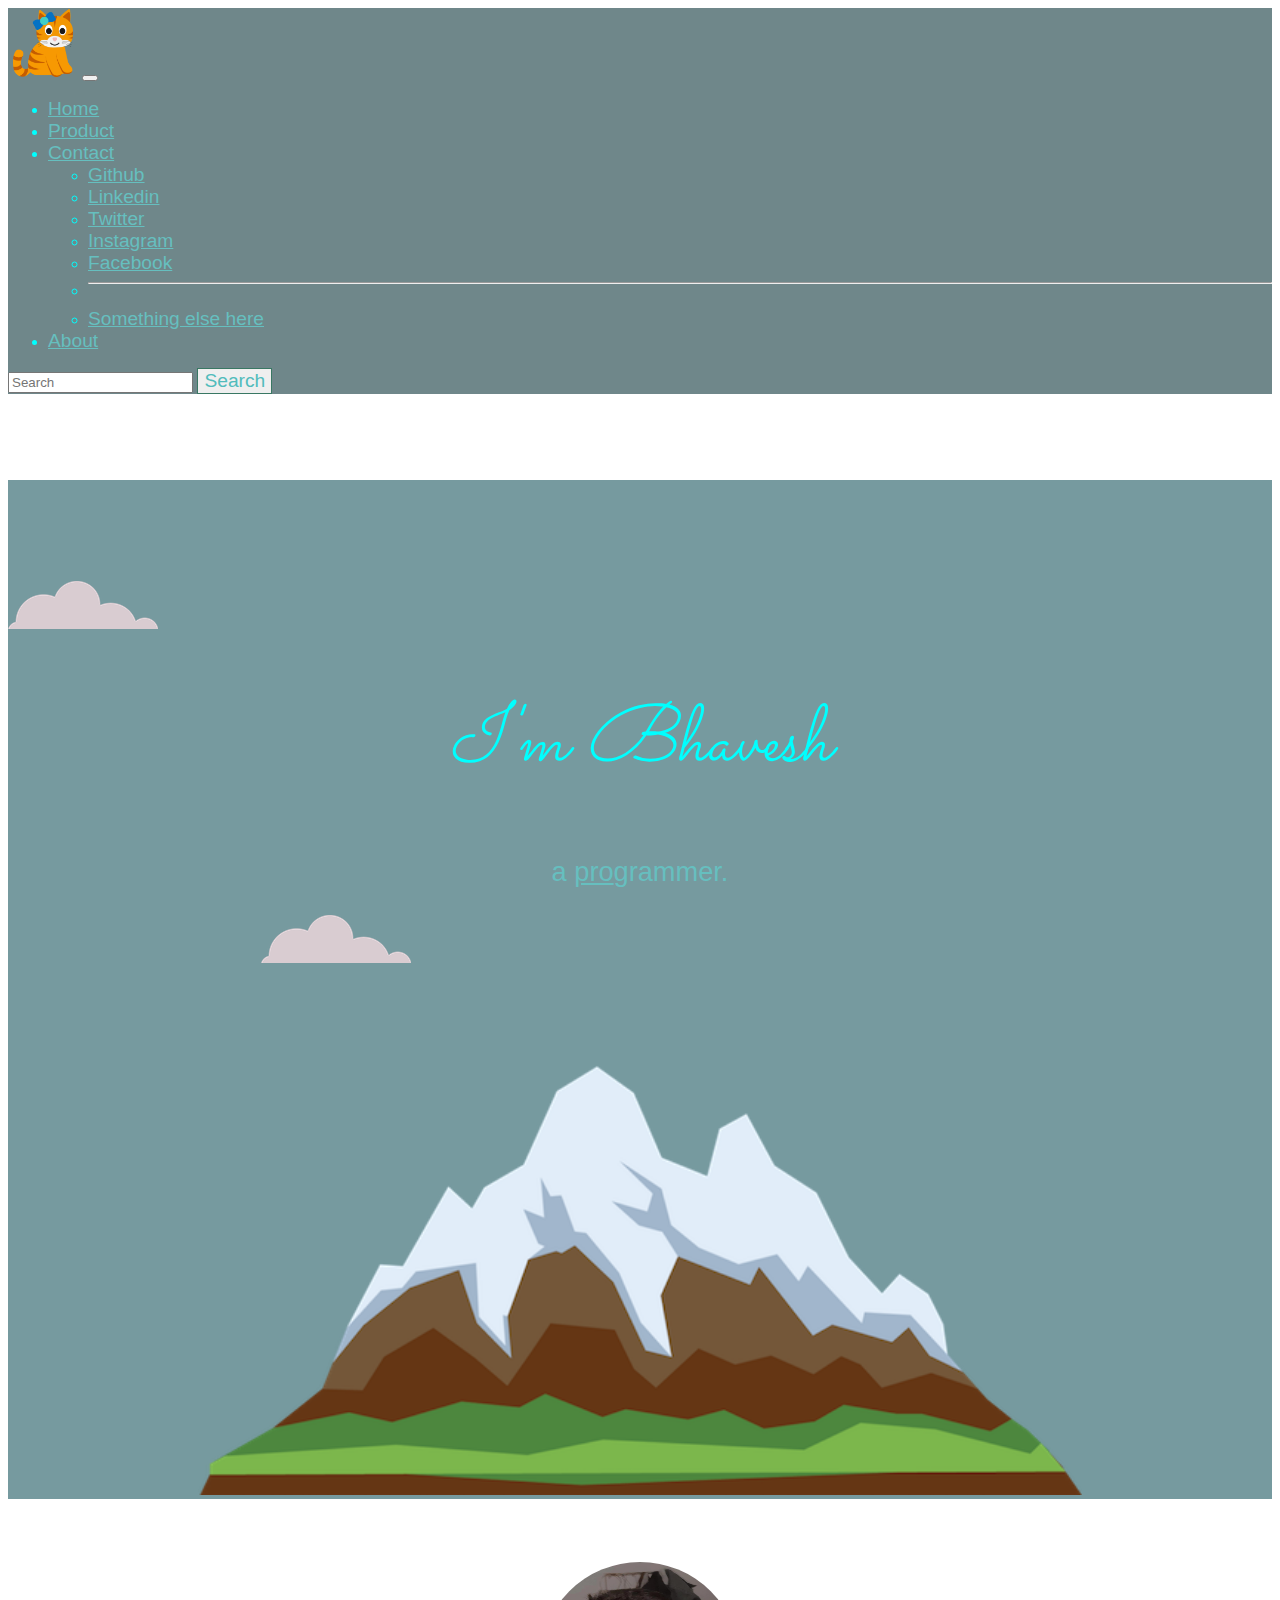
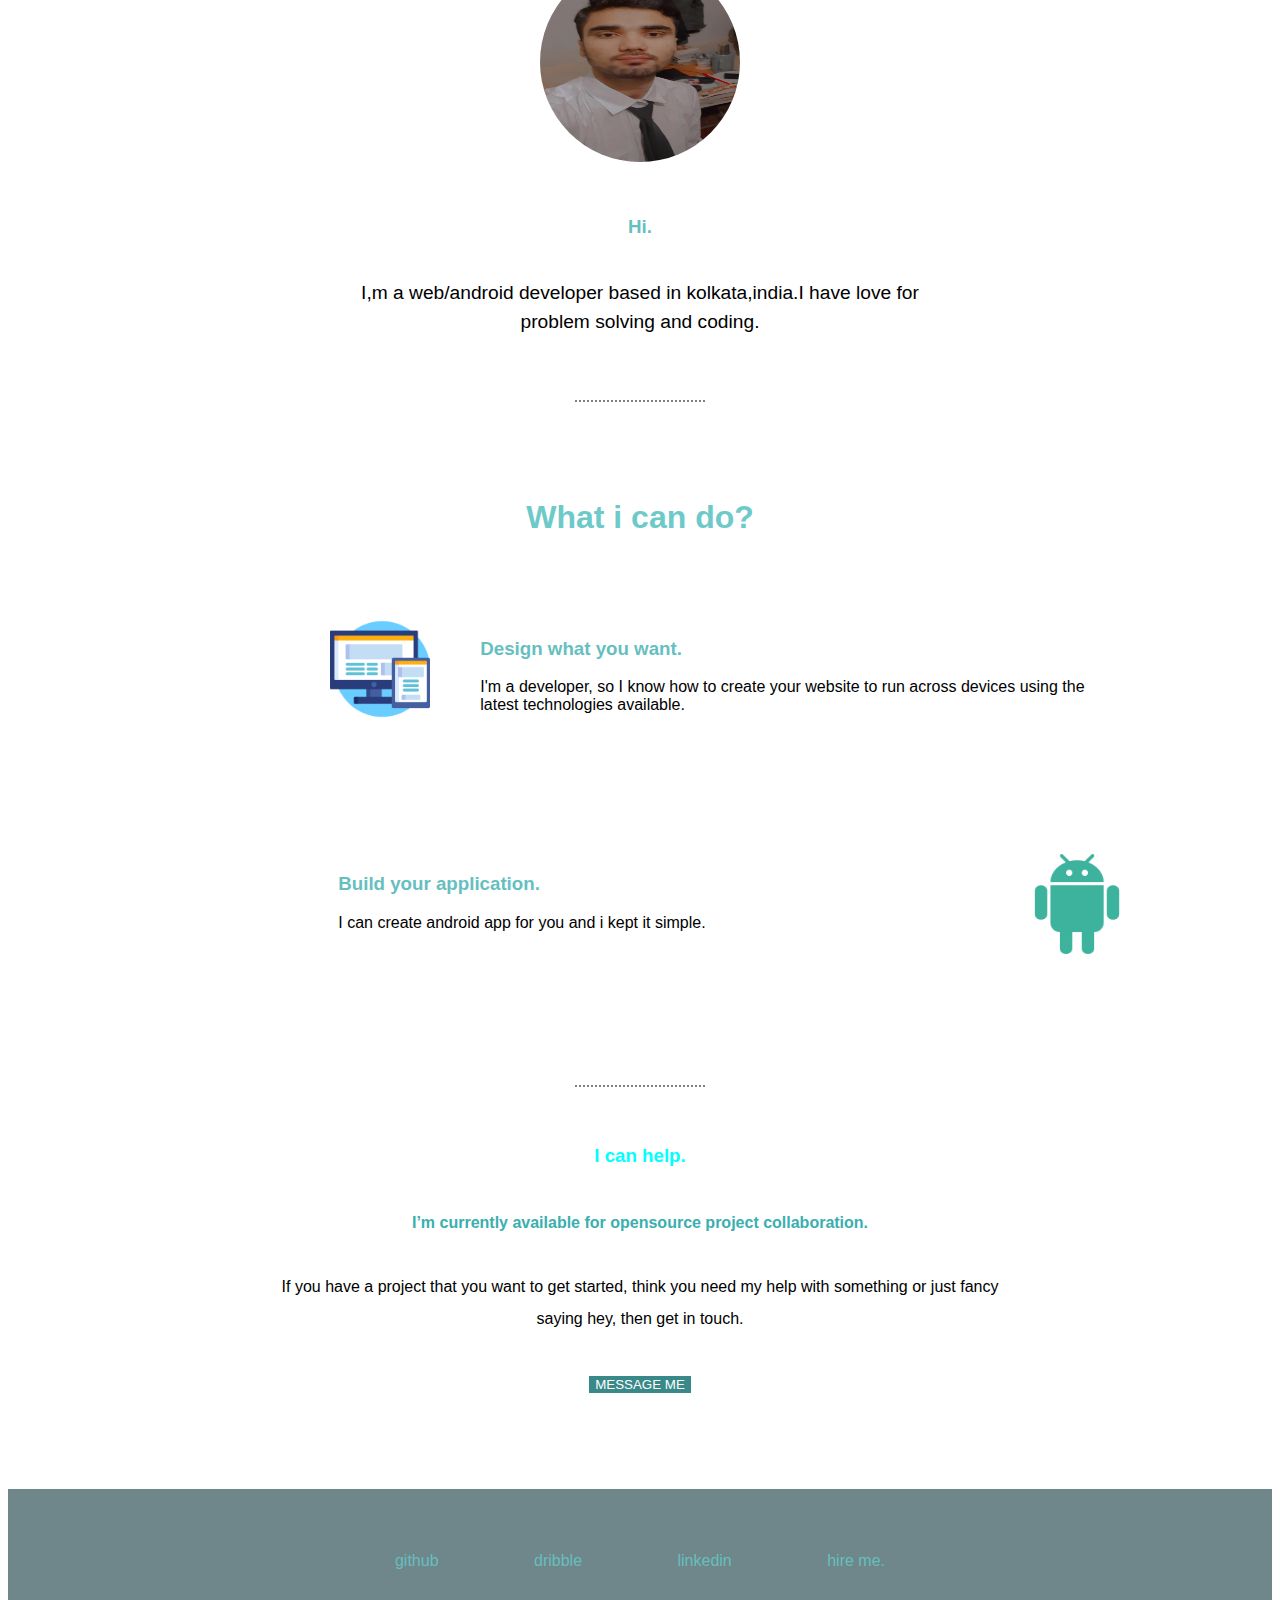
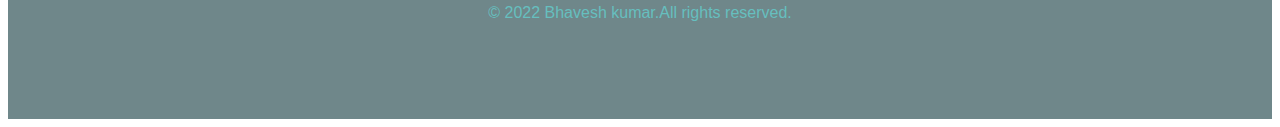
<file: personal website clone using bootsrap/index.html>
<!doctype html>
<html lang="en">

<head>
    <meta charset="utf-8">
    <meta name="viewport" content="width=device-width, initial-scale=1">
    <title>💖Bhavesh kumar</title>
    <link rel="preconnect" href="https://fonts.googleapis.com">
    <link rel="preconnect" href="https://fonts.gstatic.com" crossorigin>
    <link href="https://fonts.googleapis.com/css2?family=Dancing+Script&family=Oxygen&display=swap" rel="stylesheet">
    <link rel="preconnect" href="https://fonts.googleapis.com">
    <link rel="preconnect" href="https://fonts.gstatic.com" crossorigin>
    <link href="https://fonts.googleapis.com/css2?family=Sacramento&display=swap" rel="stylesheet">
    <link rel="icon" href="homeFavicon.ico">
    <link href="https://cdn.jsdelivr.net/npm/bootstrap@5.2.0-beta1/dist/css/bootstrap.min.css" rel="stylesheet"
        integrity="sha384-0evHe/X+R7YkIZDRvuzKMRqM+OrBnVFBL6DOitfPri4tjfHxaWutUpFmBp4vmVor" crossorigin="anonymous">

    <link rel="stylesheet" href="css/styles.css">
</head>

<body>
    <nav class="navbar navbar-expand-lg fixed-top" id="navbar-section">
        <div class="container-fluid">
            <img src="images/bow.png" alt="logo-image" class="navbar-brand">
            <button class="navbar-toggler" type="button" data-bs-toggle="collapse"
                data-bs-target="#navbarSupportedContent" aria-controls="navbarSupportedContent" aria-expanded="false"
                aria-label="Toggle navigation">
                <span class="navbar-toggler-icon"></span>
            </button>
            <div class="collapse navbar-collapse" id="navbarSupportedContent">
                <ul class="navbar-nav ms-auto mb-2 mb-lg-0">
                    <li class="nav-item">
                        <a class="nav-link active" aria-current="page" href="#">Home</a>
                    </li>
                    <li class="nav-item">
                        <a class="nav-link" aria-current="page" href="product.html">Product</a>
                    </li>
                    <li class="nav-item dropdown">
                        <a class="nav-link dropdown-toggle" href="#" id="navbarDropdown" role="button"
                            data-bs-toggle="dropdown" aria-expanded="false">
                            Contact
                        </a>
                        <ul class="dropdown-menu" aria-labelledby="navbarDropdown">
                            <li><a class="dropdown-item" href="#">Github</a></li>
                            <li><a class="dropdown-item" href="#">Linkedin</a></li>
                            <li><a class="dropdown-item" href="#">Twitter</a></li>
                            <li><a class="dropdown-item" href="#">Instagram</a></li>
                            <li><a class="dropdown-item" href="#">Facebook</a></li>
                            <li>
                                <hr class="dropdown-divider">
                            </li>
                            <li><a class="dropdown-item" href="#footer" target="#footer">Something else here</a></li>
                        </ul>
                    </li>
                    <li class="nav-item">
                        <a class="nav-link" aria-current="page" href="#">About</a>
                    </li>
                </ul>
                <form class="d-flex" role="search">
                    <input class="form-control me-2" type="search" placeholder="Search" aria-label="Search">
                    <button class="btn btn-outline-success" type="submit" id="search-button">Search</button>
                </form>
            </div>
        </div>
    </nav>

    <!-- middle container -->
    <div class="container" id="top-container">
        <div class="row">
            <div class="col-10">
                <img src="images/cloud.png" alt="cloud-image" class="rounded float-end">
            </div>
        </div>
        <div class="row " id="name-tag">
            <div class="col">
                <h1>I'm Bhavesh</h1>
                <p>a <span class="pro-span">pro</span>grammer.</p>
            </div>
            <!-- <div class="col-sm">col-sm</div>
          <div class="col-sm">col-sm</div> -->
        </div>
        <div class="row">
            <div class="col-6">
                <img src="images/cloud.png" alt="cloud-image" id="bottom-cloud">
            </div>
        </div>
        <div class="row">
            <div class="col">
                <img src="images/mountain.png" alt="cloud-image" class="rounded float-start" id="mountain-image">
            </div>
        </div>
    </div>

    <div class="profile">
        <img src="images/profile.jpeg" alt="profile-pic">
        <h3>Hi.</h3>
        <p>I,m a web/android developer based in kolkata,india.I have love for problem solving and coding.</p>
    </div>

    <hr class="top-divider">

    <div class="container-fluid middle-container">
        <h1 class="middle-container-heading">
            What i can do?
        </h1>
        <div class="middle-container div middle-container-div-1">
            <img src="images/website-logo.png" alt="website-img">
            <h3>Design what you want.</h3>
            <p>I'm a developer, so I know how to create your website to run across devices using the latest technologies
                available.</p>
        </div>
        <div class="middle-container div middle-container-div-2">
            <img src="images/android.png" alt="android-img">
            <h3>Build your application.</h3>
            <p>I can create android app for you and i kept it simple.</p>
        </div>


    </div>
    <hr class="top-divider">

    <div class="bottom-container">
        <h3>I can help.</h3>
        <h4>I’m currently available for opensource project collaboration.</h4>
        <p>If you have a project that you want to get started, think you need my help with something or just fancy
            saying hey, then get in touch.</p>
        <button class="btn btn-lg">MESSAGE ME</button>
    </div>

    <footer class="footer" id="footer">
        <div class="contacts">
            <a href="">github</a>
            <a href="">dribble</a>
            <a href="">linkedin</a>
            <a href="">hire me.</a>
        </div>
        <p>© 2022 <a id="footer-name">Bhavesh kumar</a>.All rights reserved.</p>
    </footer>



    <script src="https://cdn.jsdelivr.net/npm/bootstrap@5.2.0-beta1/dist/js/bootstrap.bundle.min.js"
        integrity="sha384-pprn3073KE6tl6bjs2QrFaJGz5/SUsLqktiwsUTF55Jfv3qYSDhgCecCxMW52nD2"
        crossorigin="anonymous"></script>
</body>

</html>
</file>
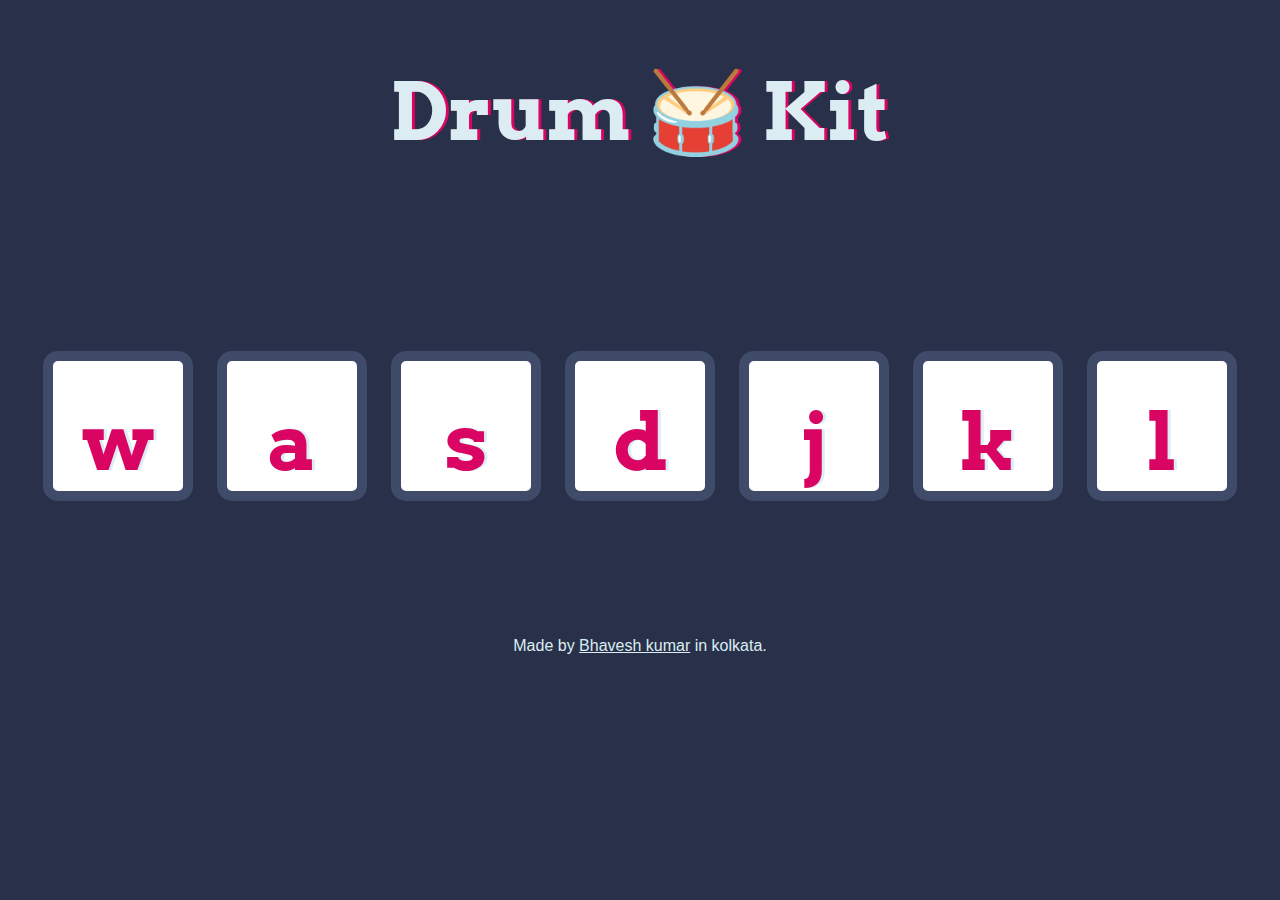
<file: personal website clone using bootsrap/drum.html>
<!DOCTYPE html>
<html lang="en" dir="ltr">

<head>
  <meta charset="utf-8">
  <meta name="viewport" content="width=device-width, initial-scale=1">
  <title>Drum Kit</title>
  <link rel="stylesheet" href="css/drum.css">
  <link rel="shortcut icon" href="drumFavicon.ico" type="image/x-icon">
  <link href="https://fonts.googleapis.com/css?family=Arvo" rel="stylesheet">
</head>

<body>
  
  <h1 id="title">Drum 🥁 Kit</h1>
  <!-- <p class="rule">Rule</p> -->
  <div class="set">
    <button class="w drum">w</button>
    <button class="a drum">a</button>
    <button class="s drum">s</button>
    <button class="d drum">d</button>
    <button class="j drum">j</button>
    <button class="k drum">k</button>
    <button class="l drum">l</button>
  </div>

  
  <footer>
    Made by <a href="index.html">Bhavesh kumar</a> in kolkata.
  </footer>

  <script src="js/drum.js"></script>
</body>
</html>
</file>
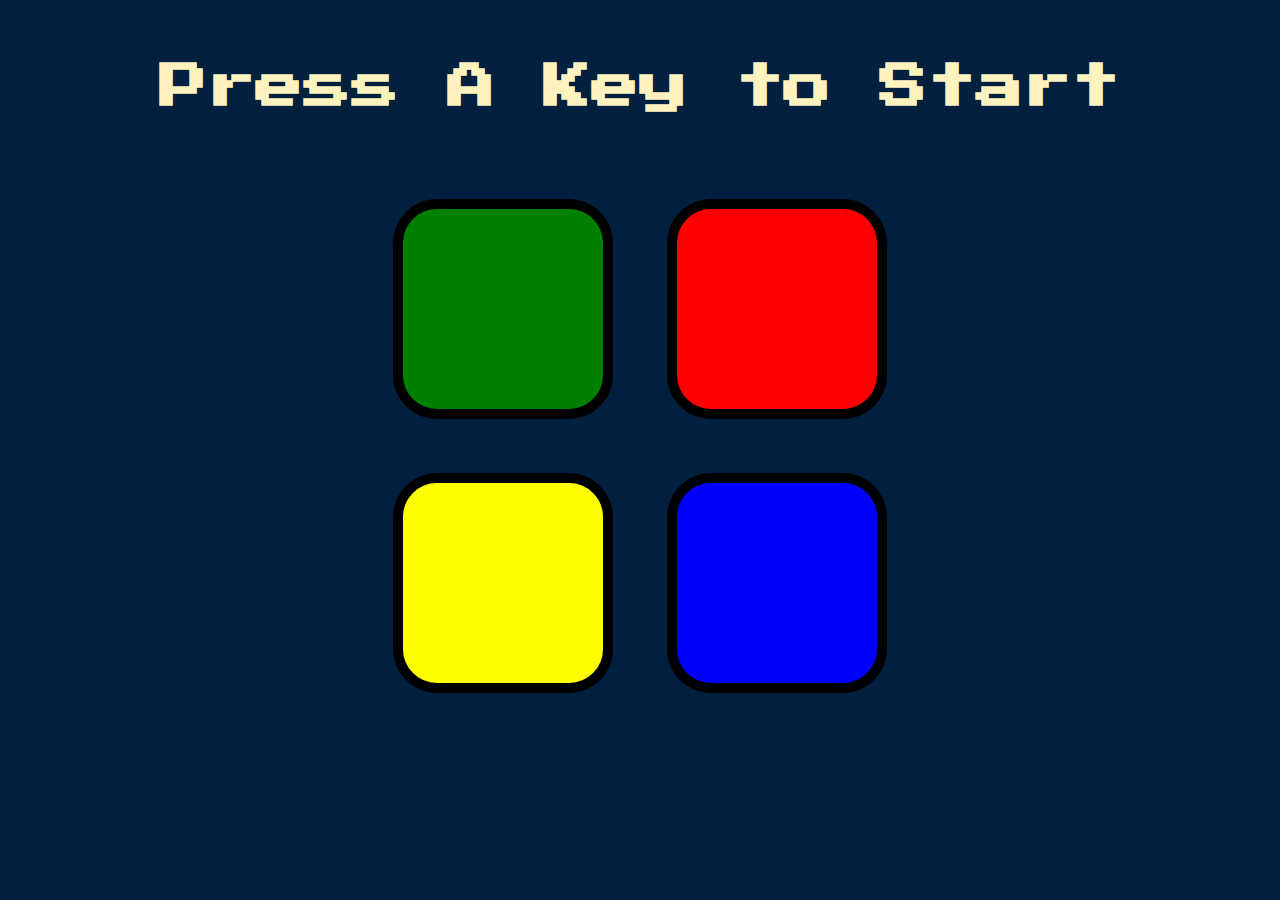
<file: personal website clone using bootsrap/simonGame.html>
<!DOCTYPE html>
<html lang="en" dir="ltr">

<head>
  <meta charset="utf-8">
  <meta http-equiv="X-UA-Compatible" content="IE=edge">
  <meta name="viewport" content="width=device-width, initial-scale=1.0">
  <title>Simon</title>
  <link rel="stylesheet" href="css/simon.css">
  <link href="https://fonts.googleapis.com/css?family=Press+Start+2P" rel="stylesheet">
</head>

<body>
  <h1 id="level-title">Press A Key to Start</h1>
  <div class="container">
    <div lass="row">

      <div type="button" id="green" class="btn green">

      </div>

      <div type="button" id="red" class="btn red">

      </div>
    </div>

    <div class="row">

      <div type="button" id="yellow" class="btn yellow">

      </div>
      <div type="button" id="blue" class="btn blue">

      </div>

    </div>

  </div>
  <script src="https://ajax.googleapis.com/ajax/libs/jquery/3.6.0/jquery.min.js"></script>
  <script src="js/simon.js"></script>
</body>

</html>
</file>
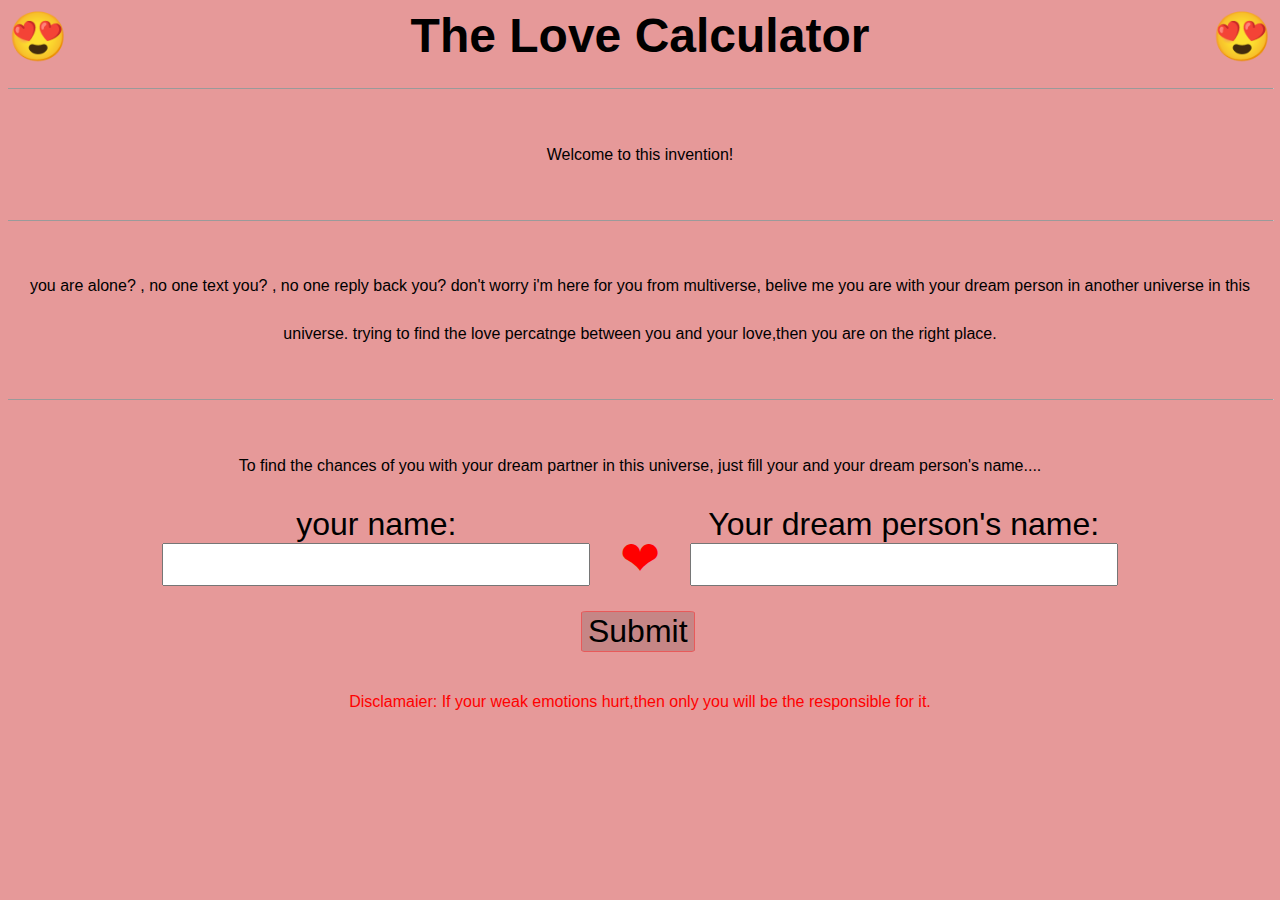
<file: personal website clone using bootsrap/theLoveCalculator.html>
<!DOCTYPE html>
<html lang="en">

<head>
    <meta charset="UTF-8">
    <meta http-equiv="X-UA-Compatible" content="IE=edge">
    <meta name="viewport" content="width=device-width, initial-scale=1.0">
    <title>Bhavesh's TLC machine</title>
    <link rel="shortcut icon" href="TLC.ico" type="image/x-icon">
    <link rel="stylesheet" href="css/TLC.css">
</head>

<body>
    <div class="top-bar">
        <p class="p1">😍</p>
        <h1>The Love Calculator</h1>
        <p class="p2">😍</p>
    </div>

    <hr>


    <p class="des des-1">Welcome to this invention!</p>
    <hr>
    <p class="des des-2">you are alone? , no one text you? , no one reply back you? don't worry i'm here for you from
        multiverse, belive me you are with your dream person in another universe in this universe. trying to find the love percatnge
        between
        you and your love,then you are on the right place.</p>
        <hr>

    <p class="des des-3">To find the chances of you with your dream partner in this universe, just fill your and your dream
        person's name....</p>


    <div class="calculator">
        <div>
            <form action="">
                <label for="fname1">your name:</label><br>
                <input type="text" id="fname1" name="fname1">
            </form>
        </div>
        <p>❤</p>
        <div>
            <form action="">
                <label for="fname2">Your dream person's name:</label><br>
                <input type="text" id="fname2" name="fname2">
            </form>
        </div>
        
    </div>
    <button type="submit" class="btn">Submit</button>
    <p class="result"></p>

    <footer class="footer">
        <p>Disclamaier: If your weak emotions hurt,then only you will be the responsible for it.</p>
    </footer>

    <script src="js/TLC.js"></script>
</body>

</html>
</file>
<file: personal website clone using bootsrap/css/styles.css>
body {
    color: aqua;
    font-family: sans-serif;
}

nav {
    background-color: rgb(111, 135, 138);
}

nav img {
    height: 70px;
}

.dropdown-menu li:hover {
    background-color: aqua;
}

#navbarSupportedContent a {
    color: rgb(102, 191, 191);
    font-size: 1.2rem;
}

#navbarSupportedContent a:active {
    color: rgb(16, 213, 239);
}

#navbarSupportedContent a:hover {
    color: rgb(72, 171, 171);
}

#search-button {
    font-size: 1.2rem;
    border: 1px solid rgb(57, 120, 99);
    color: rgb(81, 188, 188);
}

#search-button:hover {
    background-color: rgb(70, 139, 139);
    color: aliceblue;
}

#top-container {
    max-width: 100%;
    margin-top: 85.5px;
    background-color: rgb(118, 154, 159);
    padding-top: 8%;
}

#name-tag p {
    margin-left: 0;
    font-size: 1.7rem;
    text-align: center;
}
.pro-span{
    text-decoration: underline;
}

#name-tag div{

    text-align: center;
    margin: 0 auto;
}

#name-tag h1 {
    /* text-align: center; */
    font-size: 5rem;
    font-family: 'Sacramento', cursive;
    font-weight: lighter;
    font-style: italic;
}

#bottom-cloud {
    margin-left: 20%;
}

#mountain-image {
    margin-left: 15%;
    width: 70%;
    /* height: 30%; */
}



.profile {
    text-align: center;
    margin: 5%;
    line-height: 2;
}

.profile img {
    height: 200px;
    width: 200px;
    border-radius: 100%;
}

.profile h3 {
    margin: 3%;
    color: rgb(102, 191, 191);
}

.profile p {
    color: black;
    width: 50%;
    font-size: 1.2rem;
    line-height: 1.5;
    margin: auto;
    text-align: center;

}

.top-divider {
    width: 10%;
    border: 2px;
    line-height: 3;
    border-bottom: 0;
    border-style: dotted;
    margin: 50px auto 50px;
}


.middle-container {
    padding: 2% 15%;
    text-align: center;
}

.middle-container-heading {
    color: rgb(110, 201, 201);

}

.middle-container-div-1 {
    padding: 7% 15%;
    text-align: center;
    width: 90%;
}

.middle-container-div-1 img {
    height: 100px;
    float: left;
    margin-right: 50px;
}

.middle-container-div-1 h3,
p {
    text-align: left;
    margin-left: 15%;
    color: rgb(102, 191, 191);
}

.middle-container-div-1 p {
    color: black;
}

.middle-container-div-2 {
    padding: 7% 15%;
    text-align: center;
    width: 90%;
}

.middle-container-div-2 img {
    height: 100px;
    float: right;
    margin-left: 20px;
}

.middle-container-div-2 h3 {
    text-align: left;
    color: rgb(102, 191, 191);
    margin-left: 1%;
}

.middle-container-div-2 p {
    text-align: left;
    color: black;
    margin-left: 1%;
}

.bottom-container {
    text-align: center;
    padding: 7% 7%;
    padding-top: 0;
    line-height: 2;
}

.bottom-container h3 {
    margin: 3% 0;
    text-align: center;

}

.bottom-container h4 {
    margin: 3% 0;
    text-align: center;
    color: rgb(57, 175, 175);
}

.bottom-container p {

    width: 70%;
    text-align: center;
    color: black;
    margin: 3% auto;
}

.bottom-container .btn {
    color: white;
    background-color: rgb(58, 137, 137);
    border: none;
    text-align: center;
    margin: 0 auto;
}

.bottom-container .btn:hover {
    background-color: rgb(55, 159, 159);
}

.footer {
    padding: 5% 5%;
    color: rgb(102, 191, 191);
    background-color: rgb(111, 135, 138);
    /* padding-bottom: 0; */
    text-align: center;
}

.footer a {
    text-decoration: none;
    color: rgb(102, 191, 191);
    margin: 0 4%;
}

.footer a:hover {
    color: rgb(105, 216, 216);
    text-decoration: underline;
}

.footer p {
    text-align: center;
    margin: 3% 2%;
}

#footer-name {
    margin: 0;
}

#footer-name:hover {
    text-decoration: underline;
    color: rgb(105, 216, 216);
    cursor: default;
}


@media screen and ((max-width:1037px) ) {
    .profile img,h3,p{
        /* display: none; */
        text-align: center;
    }
    .middle-container-div-1 img,p,h3{
        text-align: center;
        float: none;
        margin: 0 auto;
        line-height: 2;
    }

    .middle-container-div-2 img,p,h3{
        text-align: center;
        float: none;
        margin: 0 auto;
        line-height: 2;
    }
    
}

@media screen and (max-width:1000px) {
    .profile {
        margin: 0;
        
        width: 100%;
    }
    .profile img{
        margin-top: 2%;
    }
    .profile p{
        width: 100%;
        padding: 1% 2%;
    }

    .middle-container-heading{
        margin-top: 2%;
        margin-bottom: 20%;
    }
    .middle-container-div-2{
        width: 100%;

        padding: 0;
        margin: 15% 0;
        
        
    }
    .middle-container-div-2 h3{
        width: 100%;
        margin: 0;
        padding: 0;
        text-align: center;
    }
    .middle-container-div-2 p{
        width: 100%;
        margin: 0;
        padding: 0;
        line-height: 2;
        text-align: center;
    }

    .middle-container-div-1{
        width: 100%;
        margin: 0;
        padding: 0;
    }
    .middle-container-div-1 h3{
        width: 100%;
        margin: 0;
        padding: 0;
    }
    .middle-container-div-1 p{
        width: 100%;
        margin: 0;
        padding: 0;
        line-height: 2;
    }

    .footer p{
        font-size: .5rem;
    }
}
</file>
<file: personal website clone using bootsrap/css/drum.css>
body {
  text-align: center;
  background-color: #283149;
}
.rule{
  color: rgb(221, 23, 23);
  display: inline-block;
  float: right;
}


h1 {
  font-size: 5rem;
  color: #DBEDF3;
  font-family: "Arvo", cursive;
  text-shadow: 3px 0 #DA0463;
  display: inline-block;

}

footer {
  color: #DBEDF3;
  font-family: sans-serif;
  margin: 2% 0;
}
footer a{
  
  color: #DBEDF3;
}
footer a:hover{
  color: white;
}

.w {
  background-image: url("https://hosting.photobucket.com/images/i/Bhavesh038/tom1.png?width=450&height=278&crop=fill");
}

.a {
  background-image: url("https://hosting.photobucket.com/images/i/Bhavesh038/tom2.png?width=450&height=278&crop=fill");
}

.s {
  background-image: url("https://hosting.photobucket.com/images/i/Bhavesh038/tom4.png?width=450&height=278&crop=fill");
}

.d {
  background-image: url("https://hosting.photobucket.com/images/i/Bhavesh038/tom3.png?width=450&height=278&crop=fill");
}

.j {
  background-image: url("https://hosting.photobucket.com/images/i/Bhavesh038/snare.png?width=450&height=278&crop=fill");
}

.k {
  background-image: url("https://hosting.photobucket.com/images/i/Bhavesh038/crash.png?width=450&height=278&crop=fill");
}

.l {
  background-image: url("https://hosting.photobucket.com/images/i/Bhavesh038/kick.png?width=450&height=278&crop=fill");
}

.set {
  margin: 10% auto;
}

.game-over {
  background-color: red;
  opacity: 0.8;
}

.pressed {
  box-shadow: 0 3px 4px 0 #DBEDF3;
  opacity: 0.5;
}

.red {
  color: red;
}

.drum {
  outline: none;
  border: 10px solid #404B69;
  font-size: 5rem;
  font-family: 'Arvo', cursive;
  line-height: 2;
  font-weight: 900;
  color: #DA0463;
  text-shadow: 3px 0 #DBEDF3;
  border-radius: 15px;
  display: inline-block;
  width: 150px;
  height: 150px;
  text-align: center;
  margin: 10px;
  background-color: white;
}
</file>
<file: personal website clone using bootsrap/css/simon.css>
body {
  text-align: center;
  background-color: #011F3F;
}

#level-title {
  font-family: 'Press Start 2P', cursive;
  font-size: 3rem;
  margin:  5%;
  color: #FEF2BF;
}

.container {
  display: block;
  width: 50%;
  margin: auto;

}

.btn {
  margin: 25px;
  display: inline-block;
  height: 200px;
  width: 200px;
  border: 10px solid black;
  border-radius: 20%;
}

.game-over {
  background-color: red;
  opacity: 0.8;
}

.red {
  background-color: red;
}

.green {
  background-color: green;
}

.blue {
  background-color: blue;
}

.yellow {
  background-color: yellow;
}

.pressed {
  box-shadow: 0 0 20px white;
  background-color: grey;
}
</file>
<file: personal website clone using bootsrap/css/TLC.css>
body{
    background-color: rgb(230, 153, 153);
    font-family: sans-serif;
    text-align: center;
}
.top-bar{
    text-align: center;
}
.top-bar p,h1{
    display: inline-block;
    margin: 0;
    font-size: 3rem;
}
hr{
    border-bottom: 0;
    color: rgb(162, 89, 89);
    width: 100%;
    margin: 2% 0;
}
.top-bar .p1{
    float: left;
}
.top-bar .p2{
    float: right;
}
.des{
    font-family:sans-serif;
    width: 100%;
    font-size: 1rem;
    line-height: 3;
}

.calculator{
    text-align: center;
}
.calculator div,p{
    display: inline-block;
}
.calculator p{
    font-size: 3rem;
    color: red;
    margin: 0 2%;
}

.calculator form,form input{
    font-size: 2rem;
}
.btn{
    font-size: 2rem;
    border-radius: 5%;
    border: 1px solid rgb(232, 90, 90);
    margin: 2% 45%;
    background-color: rgb(198, 134, 134);
}
.btn:hover{
    background-color: rgb(184, 113, 113);
}
.footer{
    width: 100%;
    margin: 0;
    color: red;
}


@media screen and (max-width:903px){
    body{
        text-align: center;
        
    }
    .top-bar p{
        margin: 0 2%;
        text-align: center;
    }
    .top-bar p,h{
        font-size: 2rem;
    }
    .calculator{
        text-align: center;
    }
    .calculator div,p{
        display: contents;
    }
    .calculator p{
        font-size: 2rem;
        margin: 0 1%;
    }
    .calculator form,form input{
        font-size: 1.5rem;
    }
    .btn{
        font-size: 1.5rem;
        margin: 2% auto;
    }
    .des{
        margin: 0 3%;
        text-align: center;
    }
    .des-1{
        color: rgb(225, 225, 225);
        /* width: 100%; */
        margin: 0 5%;
    }
    .des-3{
        margin-top: 2%;
        color: rgb(217, 108, 108);
    }
    
}
</file>
